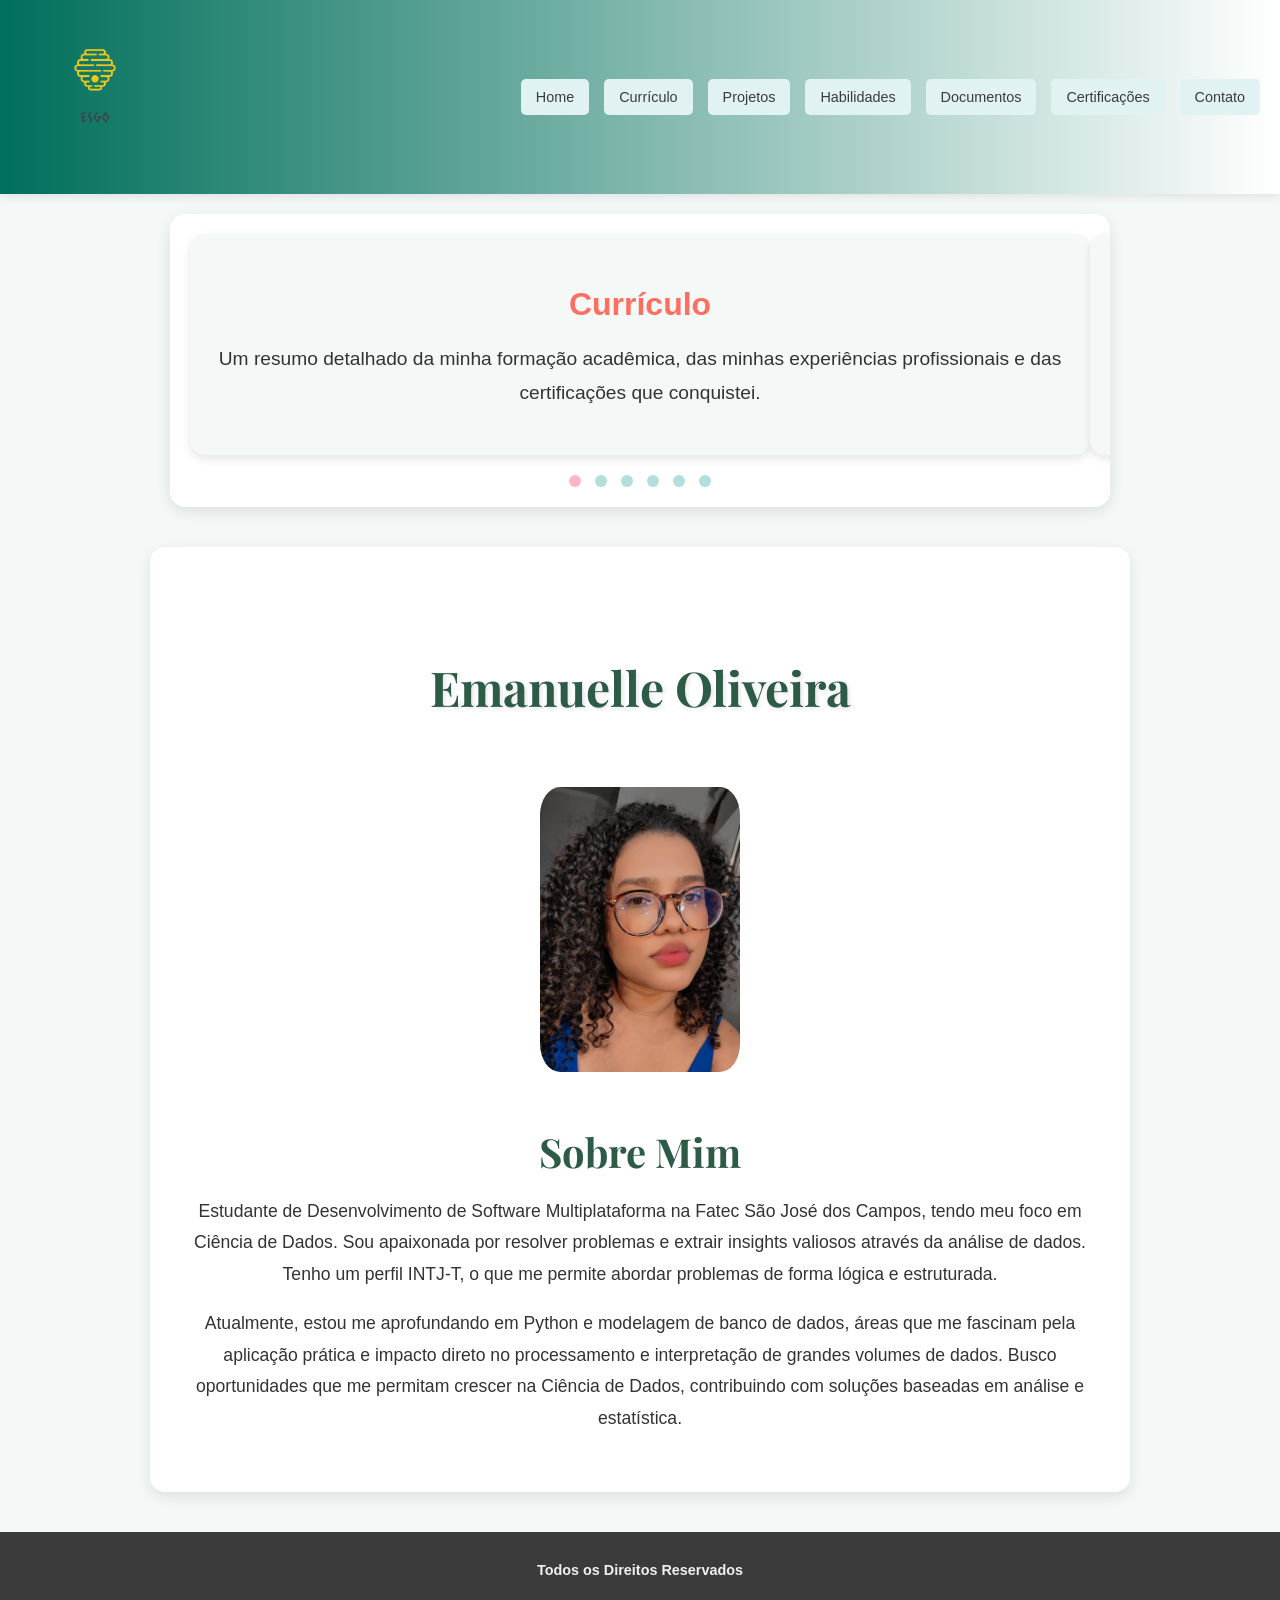
<file: docs/index.html>
<!DOCTYPE html>
<html lang="pt-BR">
<head>
    <meta charset="UTF-8">
    <meta name="viewport" content="width=device-width, initial-scale=1.0">
    <title>Portfólio ESGO</title>
    <link rel="stylesheet" href="index.css">
    <link href="https://fonts.googleapis.com/css2?family=Playfair+Display:wght@400;700&display=swap" rel="stylesheet">
</head>
<body>
    <header>
        <div class="logo-esgo">
            <a href="index.html">
                <img src="logo.png" alt="Logo do Portfólio" class="logo">
            </a>
        </div>
        <nav class="menu">
            <a href="index.html">Home</a>
            <a href="curriculo.html">Currículo</a>
            <a href="projetos.html">Projetos</a>
            <a href="habilidades.html">Habilidades</a>
            <a href="documentos.html">Documentos</a>
            <a href="certificações.html">Certificações</a>
            <a href="contato.html">Contato</a> 
        </nav>
    </header>

    

    <main>
        <!-- Carrossel -->
        <section class="carousel-container">
            <div class="carousel-content">
                <div class="carousel-item">
                    <h2>Currículo</h2>
                    <p>Um resumo detalhado da minha formação acadêmica, das minhas experiências profissionais e das certificações que conquistei.</p>
                </div>
                <div class="carousel-item">
                    <h2>Projetos</h2>
                    <p>Aqui, destaco os principais projetos que desenvolvi, explicando os desafios enfrentados e as soluções adotadas.</p>
                </div>
                <div class="carousel-item">
                    <h2>Habilidades</h2>
                    <p>Nesta seção, apresento minhas principais competências técnicas e interpessoais, adquiridas ao longo da minha carreira.</p>
                </div>
                <div class="carousel-item">
                    <h2>Documentos</h2>
                    <p>Uma área dedicada aos meus trabalhos acadêmicos, relatórios e artigos.</p>
                </div>
                <div class="carousel-item">
                    <h2>Certificações</h2>
                    <p>Aqui, você encontrará meus certificados em diversos cursos e treinamentos.</p>
                </div>
                <div class="carousel-item">
                    <h2>Contato</h2>
                    <p>Para qualquer consulta ou oportunidade de colaboração, esta página disponibiliza meus dados de contato.</p>
                </div>
            </div>

            <!-- Indicadores do carrossel -->
            <div class="carousel-indicators">
                <div class="indicator active" data-slide="0"></div>
                <div class="indicator" data-slide="1"></div>
                <div class="indicator" data-slide="2"></div>
                <div class="indicator" data-slide="3"></div>
                <div class="indicator" data-slide="4"></div>
                <div class="indicator" data-slide="5"></div>
            </div>
        </section>

        <!-- Seção Sobre Mim -->
       
        <section class="sobre-mim">
            <section class="nome">
                <h1>Emanuelle Oliveira</h1>
            </section>
            <img src="foto-me.jpeg" alt="Foto de Emanuelle Oliveira" class="foto-me">
            <div class="sobre-texto">
                <h2>Sobre Mim</h2>
                <p>
                    Estudante de Desenvolvimento de Software Multiplataforma na Fatec São José dos Campos, tendo meu foco em Ciência de Dados. 
                    Sou apaixonada por resolver problemas e extrair insights valiosos através da análise de dados. Tenho um perfil INTJ-T, 
                    o que me permite abordar problemas de forma lógica e estruturada.
                </p>
                <p>
                    Atualmente, estou me aprofundando em Python e modelagem de banco de dados, áreas que me fascinam pela aplicação prática e impacto 
                    direto no processamento e interpretação de grandes volumes de dados. Busco oportunidades que me permitam crescer na Ciência de Dados, 
                    contribuindo com soluções baseadas em análise e estatística.
                </p>
            </div>
        </section>
    </main>

    <footer>
        <p><strong>Todos os Direitos Reservados</strong></p>
    </footer>

    <script>
        let currentIndex = 0;
        const carouselContent = document.querySelector('.carousel-content');
        const items = document.querySelectorAll('.carousel-item');
        const indicators = document.querySelectorAll('.indicator');
        const totalItems = items.length;

        function showNextItem() {
            currentIndex++;
            if (currentIndex >= totalItems) {
                currentIndex = 0; // Volta ao início quando chega ao fim
            }
            updateCarousel();
        }

        function updateCarousel() {
            const translateX = -currentIndex * 100;
            carouselContent.style.transform = `translateX(${translateX}%)`;

            // Atualiza os indicadores
            indicators.forEach((indicator, index) => {
                indicator.classList.toggle('active', index === currentIndex);
            });
        }

        // Adiciona funcionalidade aos indicadores
        indicators.forEach((indicator, index) => {
            indicator.addEventListener('click', () => {
                currentIndex = index;
                updateCarousel();
            });
        });

        // Troca de item a cada 4 segundos
        setInterval(showNextItem, 4000);
    </script>
</body>
</html>
</file>
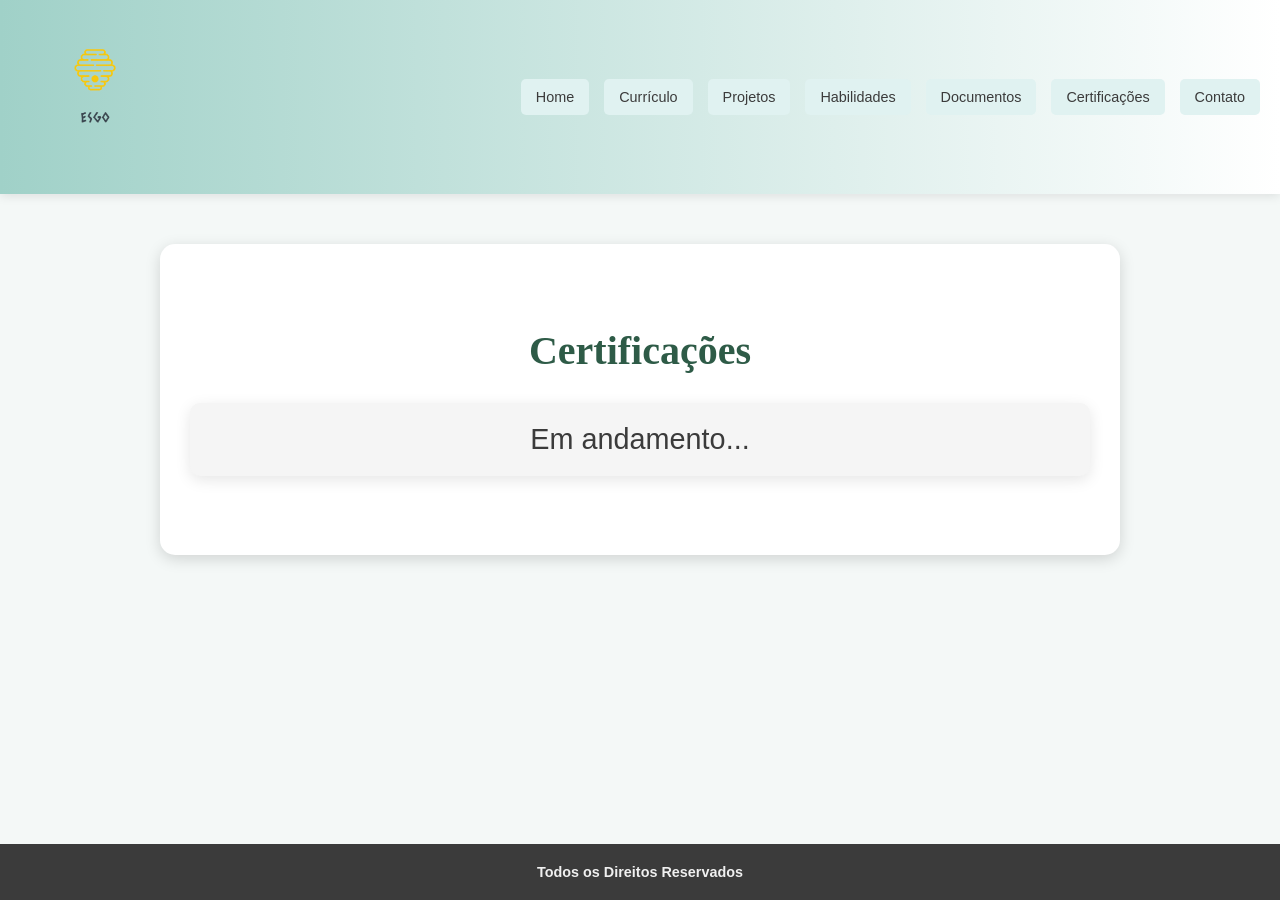
<file: docs/certificações.html>
<!DOCTYPE html>
<html lang="pt-BR">
<head>
    <meta charset="UTF-8">
    <meta name="viewport" content="width=device-width, initial-scale=1.0">
    <title>Certificações - Portfólio ESGO</title>
    <link rel="stylesheet" href="certificações.css">
</head>
<body>
    <header>
        <div class="logo-esgo">
            <a href="index.html">
                <img src="logo.png" alt="Logo do Portfólio" class="logo">
            </a>
        </div>
        <nav class="menu">
            <a href="index.html">Home</a>
            <a href="curriculo.html">Currículo</a>
            <a href="projetos.html">Projetos</a>
            <a href="habilidades.html">Habilidades</a>
            <a href="documentos.html">Documentos</a>
            <a href="certificações.html">Certificações</a>
            <a href="contato.html">Contato</a>
        </nav>
    </header>

    <main class="main-content">
        <section class="certificacoes-section">
            <h2>Certificações</h2>
            <p class="status">Em andamento...</p>
        </section>
    </main>

    <footer>
        <p><strong>Todos os Direitos Reservados</strong></p>
    </footer>
</body>
</html>
</file>
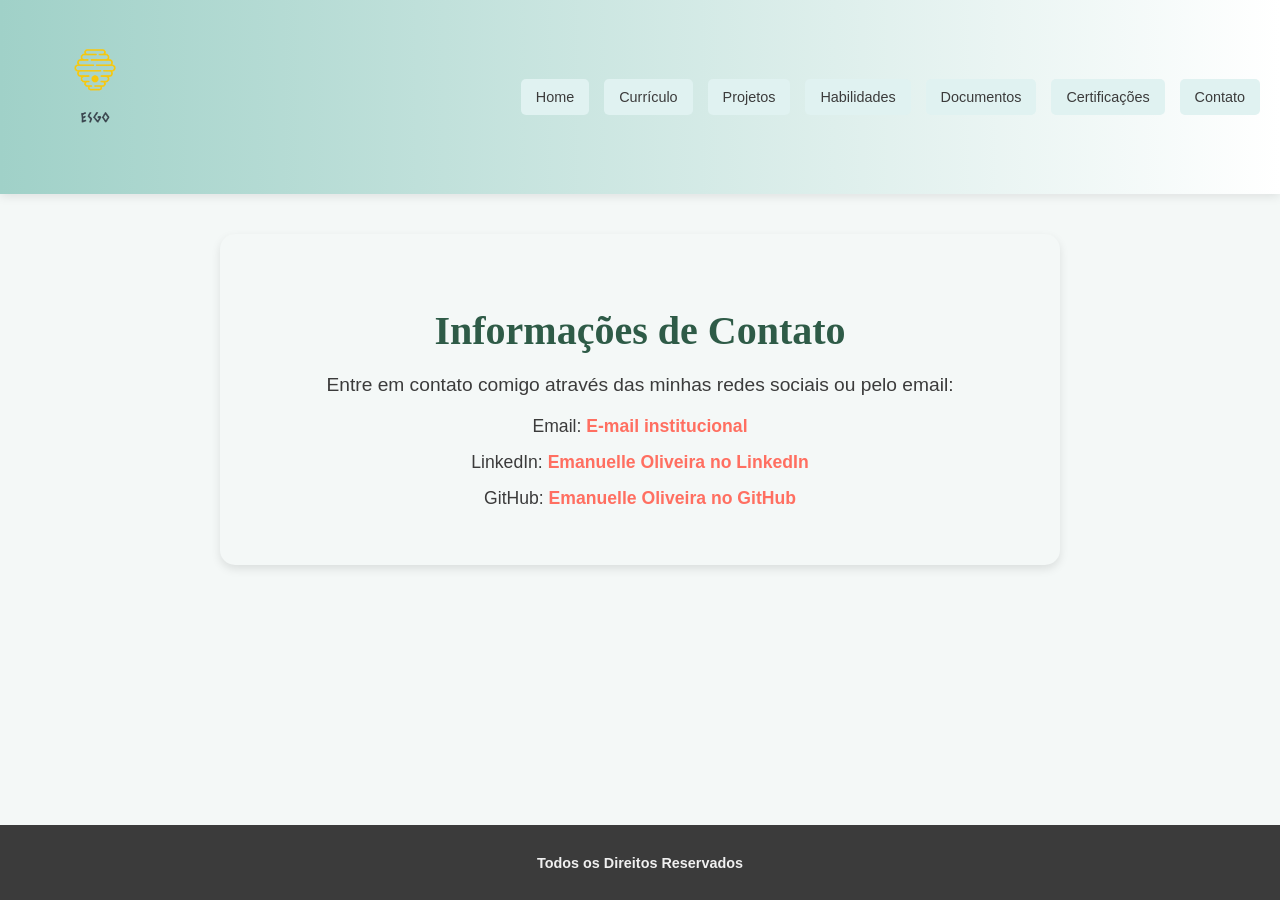
<file: docs/contato.html>
<!DOCTYPE html>
<html lang="pt-BR">
<head>
    <meta charset="UTF-8">
    <meta name="viewport" content="width=device-width, initial-scale=1.0">
    <title>Contato ESGO</title>
    <link rel="stylesheet" href="contato.css">
</head>
<body>
    <header>
        <div class="logo-esgo">
            <a href="index.html">
                <img src="logo.png" alt="Logo do Portfólio" class="logo">
            </a>
        </div>
        <nav class="menu">
            <a href="index.html">Home</a>
            <a href="curriculo.html">Currículo</a>
            <a href="projetos.html">Projetos</a>
            <a href="habilidades.html">Habilidades</a>
            <a href="documentos.html">Documentos</a>
            <a href="certificações.html">Certificações</a>
            <a href="contato.html">Contato</a> 
        </nav>
    </header>

    <main>
        <section id="contato" class="contato-section">
            <h2>Informações de Contato</h2>
            <p>Entre em contato comigo através das minhas redes sociais ou pelo email:</p>
            <ul>
                <li>Email: <a href="mailto:emanuelle.oliveira2@fatec.sp.gov.br">E-mail institucional</a></li>
                <li>LinkedIn: <a href="https://www.linkedin.com/in/emanuelle-oliveira-ab9716296/" target="_blank">Emanuelle Oliveira no LinkedIn</a></li>
                <li>GitHub: <a href="https://github.com/Emanuelle-olv" target="_blank">Emanuelle Oliveira no GitHub</a></li>
            </ul>
        </section>
    </main>

    <footer>
        <p><strong>Todos os Direitos Reservados</strong></p>
    </footer>
</body>
</html>
</file>
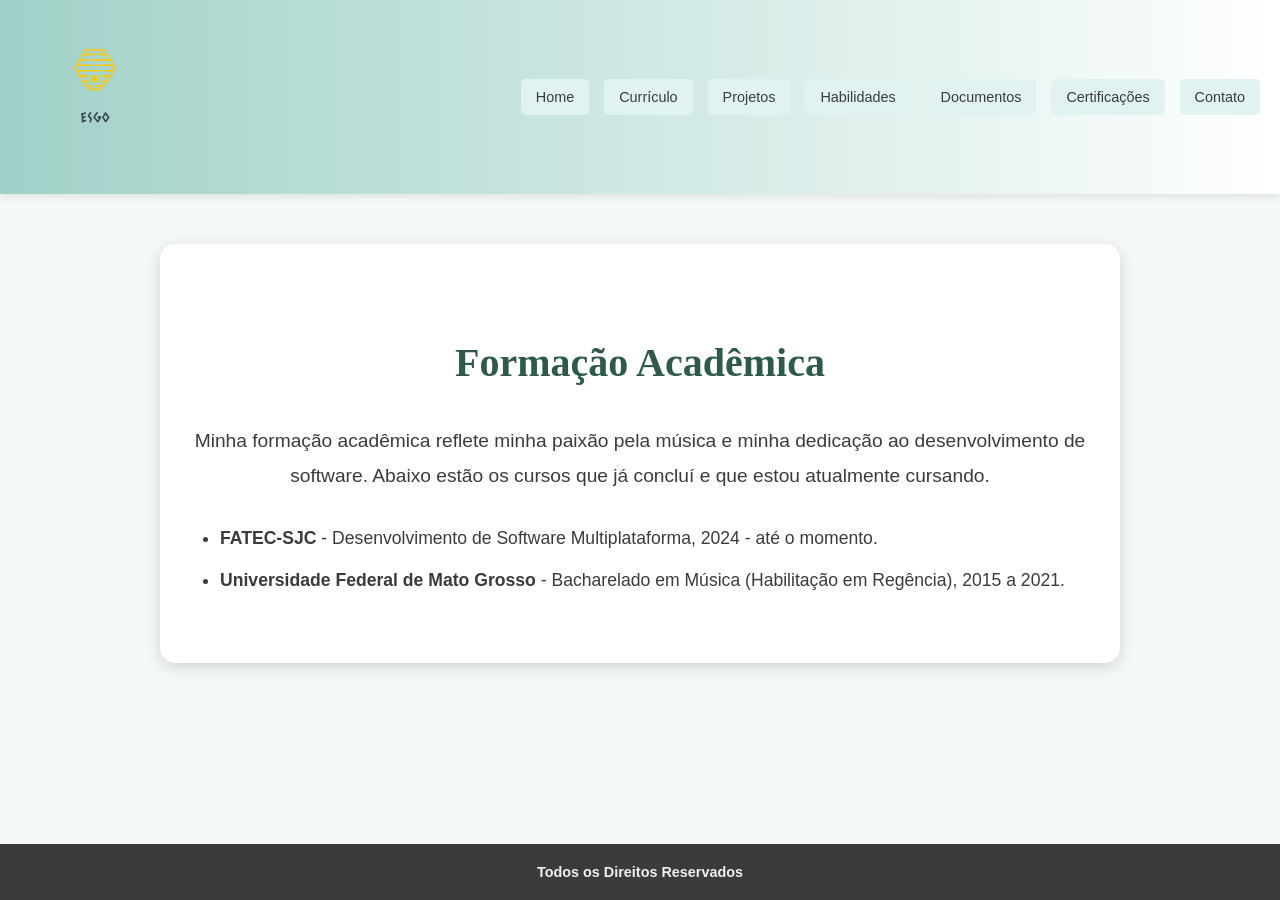
<file: docs/curriculo.html>
<!DOCTYPE html>
<html lang="pt-BR">
<head>
    <meta charset="UTF-8">
    <meta name="viewport" content="width=device-width, initial-scale=1.0">
    <title>Currículo ESGO</title>
    <link rel="stylesheet" href="curriculo.css">
</head>
<body>
    <header>
        <div class="logo-esgo">
            <a href="index.html">
                <img src="logo.png" alt="Logo do Portfólio" class="logo">
            </a>
        </div>
        <nav class="menu">
            <a href="index.html">Home</a>
            <a href="curriculo.html">Currículo</a>
            <a href="projetos.html">Projetos</a>
            <a href="habilidades.html">Habilidades</a>
            <a href="documentos.html">Documentos</a>
            <a href="certificações.html">Certificações</a>
            <a href="contato.html">Contato</a> 
        </nav>
    </header>

    <main>
        <section id="curriculo" class="curriculo-section">
            <h2>Formação Acadêmica</h2>
            <p>
                Minha formação acadêmica reflete minha paixão pela música e minha dedicação ao desenvolvimento de software. 
                Abaixo estão os cursos que já concluí e que estou atualmente cursando.
            </p>
            <ul>
                <li><strong>FATEC-SJC</strong> - Desenvolvimento de Software Multiplataforma, 2024 - até o momento.</li>
                <li><strong>Universidade Federal de Mato Grosso</strong> - Bacharelado em Música (Habilitação em Regência), 2015 a 2021.</li>
                </ul>
        </section>
    </main>

    <footer>
        <p><strong>Todos os Direitos Reservados</strong></p>
    </footer>
</body>
</html>
</file>
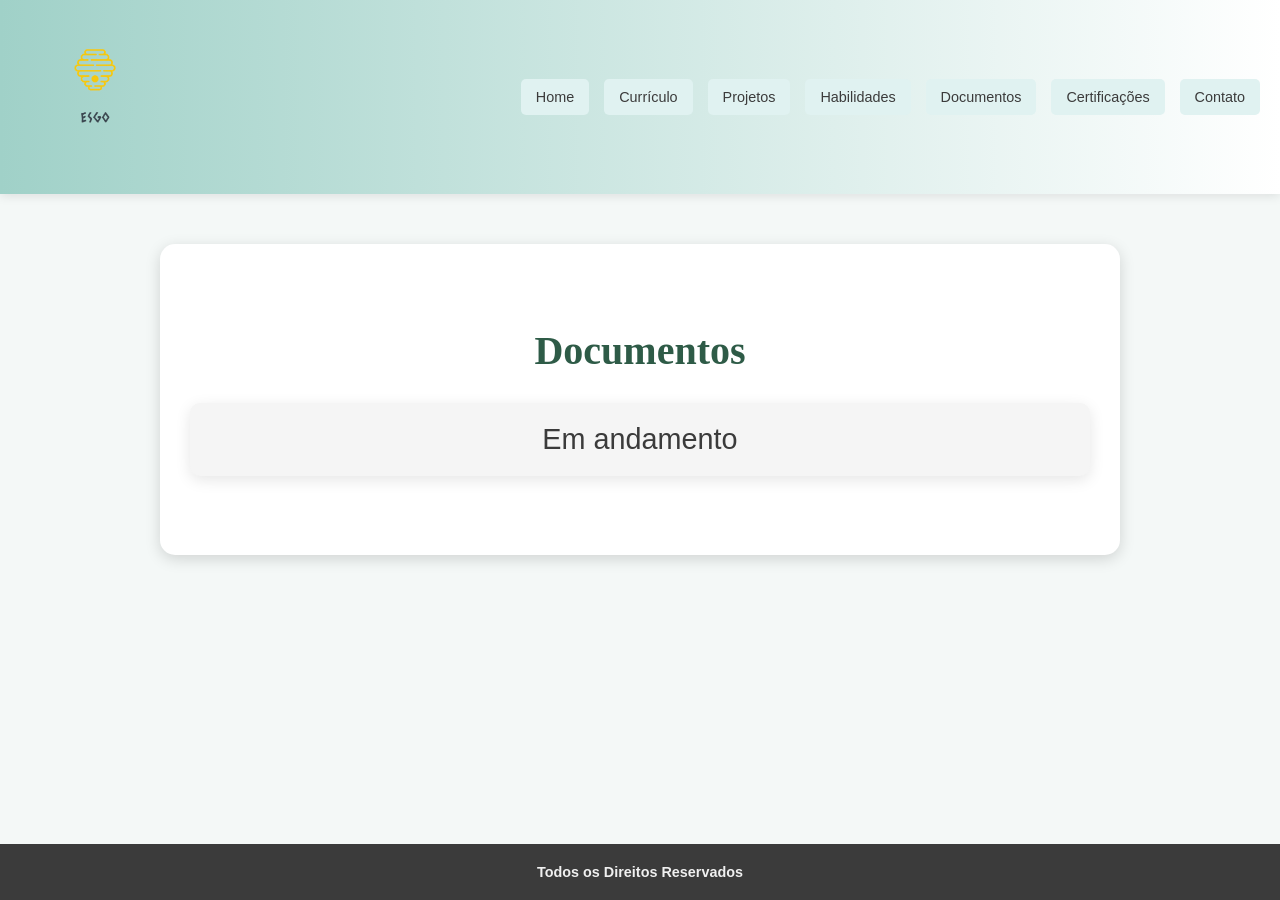
<file: docs/documentos.html>
<!DOCTYPE html>
<html lang="pt-BR">
<head>
    <meta charset="UTF-8">
    <meta name="viewport" content="width=device-width, initial-scale=1.0">
    <title>Documentos ESGO</title>
    <link rel="stylesheet" href="documentos.css">
</head>
<body>
    <header>
        <div class="logo-esgo">
            <a href="index.html">
                <img src="logo.png" alt="Logo do Portfólio" class="logo">
            </a>
        </div>
        <nav class="menu">
            <a href="index.html">Home</a>
            <a href="curriculo.html">Currículo</a>
            <a href="projetos.html">Projetos</a>
            <a href="habilidades.html">Habilidades</a>
            <a href="documentos.html">Documentos</a>
            <a href="certificações.html">Certificações</a>
            <a href="contato.html">Contato</a> 
        </nav>
    </header>

    <main>
        <section id="documentos" class="documentos-section">
            <h2>Documentos</h2>
            <p class="status">
                Em andamento</p>
        </section>
    </main>

    <footer>
        <p><strong>Todos os Direitos Reservados</strong></p>
    </footer>
</body>
</html>
</file>
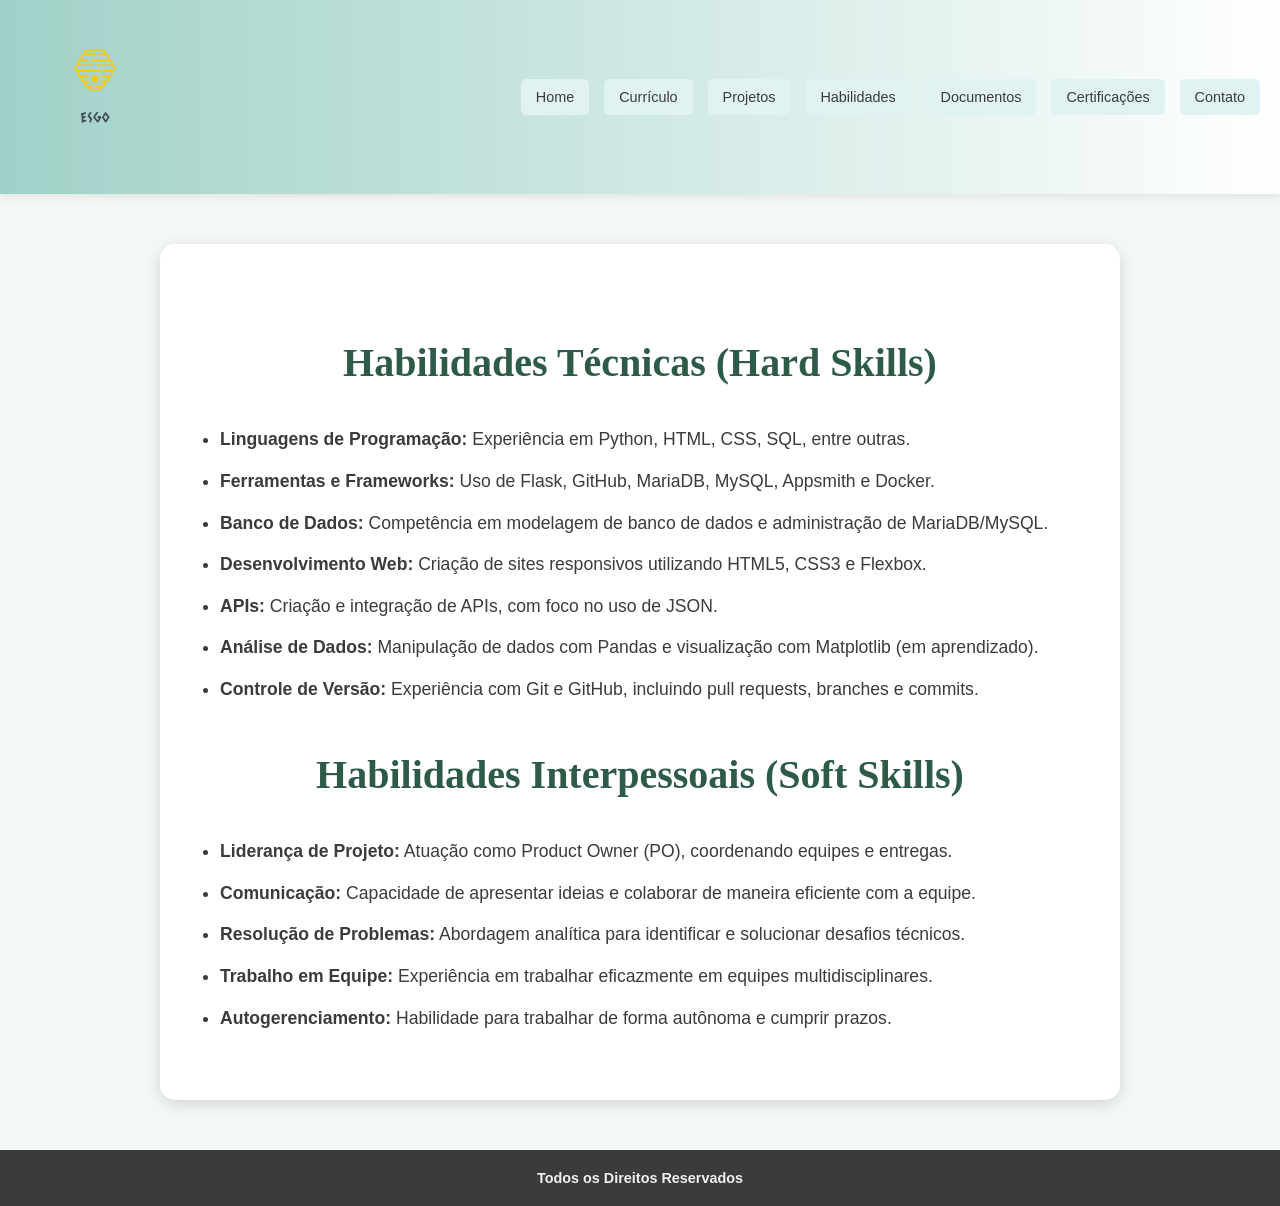
<file: docs/habilidades.html>
<!DOCTYPE html>
<html lang="pt-BR">
<head>
    <meta charset="UTF-8">
    <meta name="viewport" content="width=device-width, initial-scale=1.0">
    <title>Contato ESGO</title>
    <link rel="stylesheet" href="habilidades.css">
</head>
<body>
    <header>
        <div class="logo-esgo">
            <a href="index.html">
                <img src="logo.png" alt="Logo do Portfólio" class="logo">
            </a>
        </div>
        <nav class="menu">
            <a href="index.html">Home</a>
            <a href="curriculo.html">Currículo</a>
            <a href="projetos.html">Projetos</a>
            <a href="habilidades.html">Habilidades</a>
            <a href="documentos.html">Documentos</a>
            <a href="certificações.html">Certificações</a>
            <a href="contato.html">Contato</a> 
        </nav>
    </header>

    <main>
        <section id="habilidades" class="habilidades-section">
            <h2>Habilidades Técnicas (Hard Skills)</h2>
            <ul>
                <li><strong>Linguagens de Programação:</strong> Experiência em Python, HTML, CSS, SQL, entre outras.</li>
                <li><strong>Ferramentas e Frameworks:</strong> Uso de Flask, GitHub, MariaDB, MySQL, Appsmith e Docker.</li>
                <li><strong>Banco de Dados:</strong> Competência em modelagem de banco de dados e administração de MariaDB/MySQL.</li>
                <li><strong>Desenvolvimento Web:</strong> Criação de sites responsivos utilizando HTML5, CSS3 e Flexbox.</li>
                <li><strong>APIs:</strong> Criação e integração de APIs, com foco no uso de JSON.</li>
                <li><strong>Análise de Dados:</strong> Manipulação de dados com Pandas e visualização com Matplotlib (em aprendizado).</li>
                <li><strong>Controle de Versão:</strong> Experiência com Git e GitHub, incluindo pull requests, branches e commits.</li>
            </ul>
            
            <h2>Habilidades Interpessoais (Soft Skills)</h2>
            <ul>
                <li><strong>Liderança de Projeto:</strong> Atuação como Product Owner (PO), coordenando equipes e entregas.</li>
                <li><strong>Comunicação:</strong> Capacidade de apresentar ideias e colaborar de maneira eficiente com a equipe.</li>
                <li><strong>Resolução de Problemas:</strong> Abordagem analítica para identificar e solucionar desafios técnicos.</li>
                <li><strong>Trabalho em Equipe:</strong> Experiência em trabalhar eficazmente em equipes multidisciplinares.</li>
                <li><strong>Autogerenciamento:</strong> Habilidade para trabalhar de forma autônoma e cumprir prazos.</li>
            </ul>
        </section>
    </main>
   

    <footer>
        <p><strong>Todos os Direitos Reservados</strong></p>
    </footer>
</body>
</html>
</file>
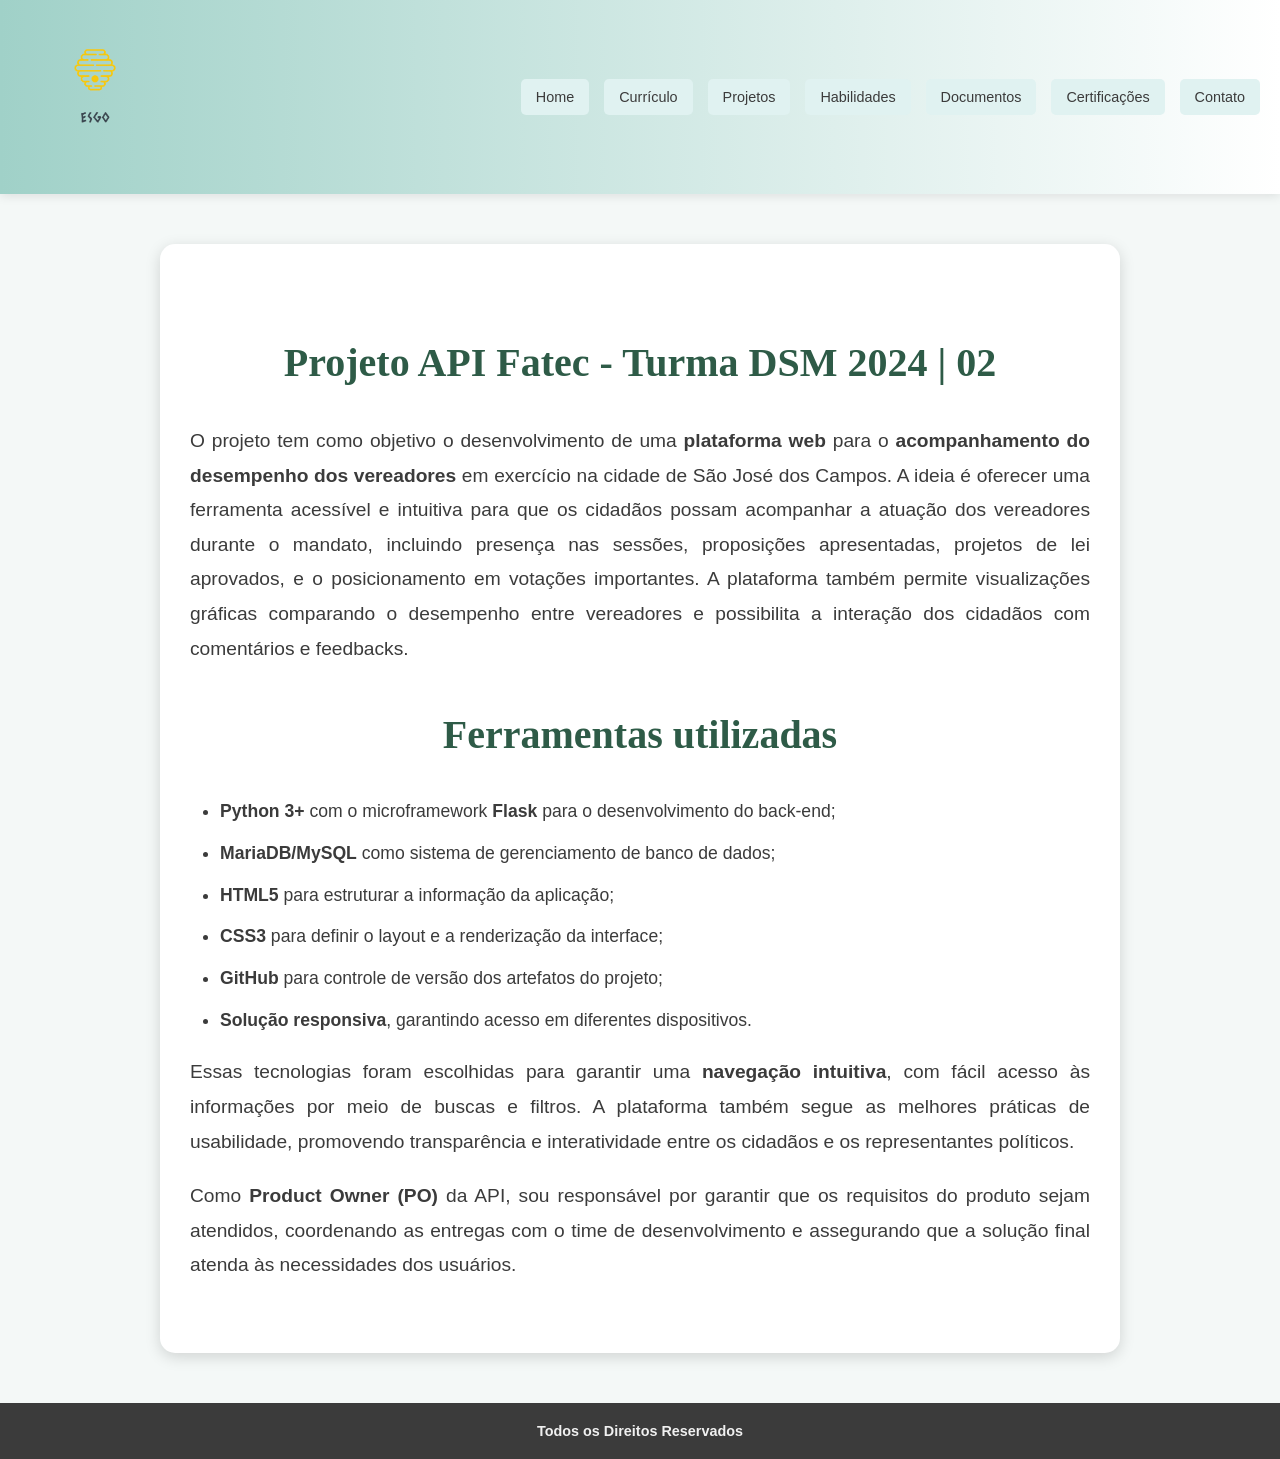
<file: docs/projetos.html>
<!DOCTYPE html>
<html lang="pt-BR">
<head>
    <meta charset="UTF-8">
    <meta name="viewport" content="width=device-width, initial-scale=1.0">
    <title>Projetos ESGO</title>
    <link rel="stylesheet" href="projetos.css">
</head>
<body>
    <header>
        <div class="logo-esgo">
            <a href="index.html">
                <img src="logo.png" alt="Logo do Portfólio" class="logo">
            </a>
        </div>
        <nav class="menu">
            <a href="index.html">Home</a>
            <a href="curriculo.html">Currículo</a>
            <a href="projetos.html">Projetos</a>
            <a href="habilidades.html">Habilidades</a>
            <a href="documentos.html">Documentos</a>
            <a href="certificações.html">Certificações</a>
            <a href="contato.html">Contato</a> 
        </nav>
    </header>

    <main>
        <section id="projetos" class="projetos-section">
            <h2>Projeto API Fatec - Turma DSM 2024 | 02</h2>
            <p>O projeto tem como objetivo o desenvolvimento de uma <strong>plataforma web</strong> para o <strong>acompanhamento do desempenho dos vereadores</strong> em exercício na cidade de São José dos Campos. A ideia é oferecer uma ferramenta acessível e intuitiva para que os cidadãos possam acompanhar a atuação dos vereadores durante o mandato, incluindo presença nas sessões, proposições apresentadas, projetos de lei aprovados, e o posicionamento em votações importantes. A plataforma também permite visualizações gráficas comparando o desempenho entre vereadores e possibilita a interação dos cidadãos com comentários e feedbacks.</p>
            
            <h2>Ferramentas utilizadas</h2>
            <ul>
                <li><strong>Python 3+</strong> com o microframework <strong>Flask</strong> para o desenvolvimento do back-end;</li>
                <li><strong>MariaDB/MySQL</strong> como sistema de gerenciamento de banco de dados;</li>
                <li><strong>HTML5</strong> para estruturar a informação da aplicação;</li>
                <li><strong>CSS3</strong> para definir o layout e a renderização da interface;</li>
                <li><strong>GitHub</strong> para controle de versão dos artefatos do projeto;</li>
                <li><strong>Solução responsiva</strong>, garantindo acesso em diferentes dispositivos.</li>
            </ul>
            
            <p>Essas tecnologias foram escolhidas para garantir uma <strong>navegação intuitiva</strong>, com fácil acesso às informações por meio de buscas e filtros. A plataforma também segue as melhores práticas de usabilidade, promovendo transparência e interatividade entre os cidadãos e os representantes políticos.</p>

            <p>Como <strong>Product Owner (PO)</strong> da API, sou responsável por garantir que os requisitos do produto sejam atendidos, coordenando as entregas com o time de desenvolvimento e assegurando que a solução final atenda às necessidades dos usuários.</p>
        </section>
    </main>

    <footer>
        <p><strong>Todos os Direitos Reservados</strong></p>
    </footer>
</body>
</html>
</file>
<file: docs/index.css>
/* Estilizando o corpo do documento */
body {
    font-family: 'Arial', sans-serif; /* Define a fonte padrão */
    background-color: #f4f8f7; /* Fundo branco com leve toque de verde */
    margin: 0;
    padding: 0;
    color: #3b3b3b; /* Cor padrão do texto */
    display: flex;
    flex-direction: column;
    min-height: 100vh; /* Garante que o body cubra toda a altura da viewport */
}

/* Estilização do cabeçalho e navegação */
header {
    background: linear-gradient(90deg, #006f5b, #ffffff); /* Degradê de verde suave para branco */
    padding: 20px;
    color: #3b3b3b; /* Cor padrão do texto no cabeçalho */
    display: flex;
    align-items: center; /* Alinha os itens centralizados verticalmente */
    box-shadow: 0 2px 10px rgba(3, 3, 3, 0.1); /* Adiciona uma sombra suave ao cabeçalho */
}

.logo-esgo {
    display: flex;
    align-items: center; /* Alinha o logo centralizado verticalmente */
}

.logo {
    max-width: 150px; /* Define o tamanho máximo da logo */
    height: auto; /* Mantém a proporção da logo */
}

.menu {
    margin-left: auto; /* Empurra o menu para o lado direito */
    display: flex;
    gap: 15px; /* Espaçamento entre os links do menu */
}

.menu a {
    color: #3b3b3b; /* Cor dos links do menu */
    text-decoration: none; /* Remove o sublinhado dos links */
    padding: 10px 15px; /* Espaçamento interno dos links */
    background-color: #e0f2f1; /* Fundo verde claro dos links */
    border-radius: 5px; /* Bordas arredondadas dos links */
    font-size: 0.9rem; /* Tamanho da fonte dos links */
    transition: background-color 0.2s ease, color 0.2s ease; /* Transição suave na cor de fundo e texto ao passar o mouse */
}

.menu a:hover {
    background-color: #b2dfdb; /* Cor de fundo ao passar o mouse (hover) */
    color: #ffb6c1; /* Cor do texto ao passar o mouse (hover) */
}

/* Estilização da seção nome */
.nome {
    text-align: center; /* Centraliza o texto */
    margin: 20px 0; /* Espaçamento superior e inferior */
}

.nome h1 {
    font-family: 'Playfair Display', serif; /* Define a fonte elegante para o nome */
    font-size: 3em; /* Define o tamanho da fonte do nome */
    color: #2e5b47; /* Define a cor verde mais escura */
    text-shadow: 2px 2px 4px rgba(0, 0, 0, 0.1); /* Adiciona sombra sutil ao nome */
    transition: color 0.3s ease; /* Transição suave da cor ao passar o mouse */
}

.nome h1:hover {
    color: #ffb6c1; /* Cor rosa claro ao passar o mouse */
}

/* Estilo do carrossel */
.carousel-container {
    position: relative; /* Define posição relativa para os itens */
    max-width: 900px; /* Define a largura do carrossel */
    margin: 20px auto; /* Centraliza o carrossel horizontalmente */
    overflow: hidden; /* Esconde o conteúdo que ultrapassar a área visível */
    padding: 20px;
    border-radius: 15px; /* Bordas arredondadas do carrossel */
    background-color: #ffffff; /* Fundo branco */
    box-shadow: 0 5px 15px rgba(0, 0, 0, 0.1); /* Sombra ao redor do carrossel */
}

.carousel-content {
    display: flex; /* Alinha os itens do carrossel em uma linha */
    transition: transform 0.5s ease-in-out; /* Transição suave ao mudar de slide */
}

.carousel-item {
    min-width: 100%; /* Cada item ocupa 100% da largura do carrossel */
    box-sizing: border-box;
    padding: 25px;
    text-align: center; /* Centraliza o conteúdo do item */
    background-color: #f4f8f7; /* Fundo verde claríssimo */
    border-radius: 15px; /* Bordas arredondadas dos itens */
    box-shadow: 0 4px 10px rgba(0, 0, 0, 0.1); /* Sombra ao redor de cada item */
}

.carousel-item h2 {
    margin-bottom: 15px; /* Espaçamento inferior do título */
    color: #ff6f61; /* Cor vermelha suave do título */
    font-size: 2rem; /* Tamanho da fonte do título */
}

.carousel-item p {
    font-size: 1.2rem; /* Tamanho da fonte do parágrafo */
    line-height: 1.8; /* Espaçamento entre linhas */
    color: #333; /* Cor neutra para o texto */
}

/* Indicadores de navegação do carrossel */
.carousel-indicators {
    display: flex; /* Alinha os indicadores em uma linha */
    justify-content: center; /* Centraliza os indicadores */
    margin-top: 20px; /* Espaçamento superior dos indicadores */
}

.indicator {
    width: 12px;
    height: 12px;
    background-color: #b2dfdb; /* Fundo verde claro dos indicadores */
    border-radius: 50%; /* Deixa os indicadores circulares */
    margin: 0 7px; /* Espaçamento horizontal entre os indicadores */
    cursor: pointer; /* Muda o cursor ao passar o mouse */
}

.active {
    background-color: #ffb6c1; /* Cor rosa claro para o indicador ativo */
}

/* Seção Sobre Mim */
.sobre-mim {
    display: flex;
    flex-direction: column; /* Coloca o conteúdo em coluna */
    align-items: center; /* Centraliza o conteúdo horizontalmente */
    background-color: #ffffff; /* Fundo branco do card */
    padding: 40px; /* Espaçamento interno do card */
    margin: 40px auto; /* Centraliza o card e define espaçamento externo */
    border-radius: 15px; /* Bordas arredondadas */
    max-width: 900px; /* Define a largura máxima do card */
    box-shadow: 0 5px 15px rgba(0, 0, 0, 0.1); /* Adiciona sombra suave ao redor */
}

.foto-me {
    max-width: 200px; /* Define o tamanho máximo da foto */
    border-radius: 10%; /* Deixa a imagem redonda */
    margin-bottom: 20px; /* Espaçamento inferior da foto */
}

.sobre-texto {
    text-align: center; /* Centraliza o texto */
}

.sobre-texto h2 {
    font-family: 'Playfair Display', serif; /* Fonte elegante */
    color: #2e5b47; /* Verde escuro */
    font-size: 2.5rem; /* Tamanho grande do título */
    margin-bottom: 15px; /* Espaçamento inferior do título */
}

.sobre-texto p {
    font-size: 1.1rem; /* Tamanho da fonte dos parágrafos */
    color: #333; /* Cor neutra do texto */
    line-height: 1.8; /* Espaçamento entre linhas */
}

/* Responsividade para telas menores */
@media (max-width: 768px) {
    .logo {
        max-width: 120px; /* Reduz o tamanho da logo em telas menores */
    }

    .menu {
        flex-wrap: wrap; /* Organiza o menu em múltiplas linhas, se necessário */
    }

    .sobre-mim {
        padding: 20px; /* Reduz o espaçamento em telas menores */
    }

    .sobre-texto h2 {
        font-size: 2rem; /* Reduz o tamanho do título em telas menores */
    }
}

/* Rodapé */
footer {
    background-color: #3b3b3b; /* Fundo escuro do rodapé */
    color: #f0f0f0; /* Cor clara do texto no rodapé */
    text-align: center; /* Centraliza o texto no rodapé */
    padding: 15px 0; /* Espaçamento vertical do rodapé */
    font-size: 0.9rem; /* Tamanho da fonte no rodapé */
    margin-top: auto; /* Garante que o rodapé fique sempre no final da página */
    width: 100%;
}
</file>
<file: docs/certificações.css>
/* Estilizando o corpo do documento */
body {
    font-family: 'Arial', sans-serif;
    background-color: #f4f8f7; /* Fundo branco com leve toque de verde */
    margin: 0;
    padding: 0;
    color: #3b3b3b;
    display: flex;
    flex-direction: column;
    min-height: 100vh;
}

/* Estilização do cabeçalho e navegação */
header {
    background: linear-gradient(90deg, #a0d1c8, #ffffff); /* Degradê de verde suave para branco */
    padding: 20px;
    color: #3b3b3b;
    display: flex;
    align-items: center;
    box-shadow: 0 2px 10px rgba(3, 3, 3, 0.1); /* Sombra suave */
}

.logo-esgo {
    display: flex;
    align-items: center;
}

.logo {
    max-width: 150px;
    height: auto;
}

.menu {
    margin-left: auto;
    display: flex;
    gap: 15px;
}

.menu a {
    color: #3b3b3b;
    text-decoration: none;
    padding: 10px 15px;
    background-color: #e0f2f1; /* Fundo verde claro */
    border-radius: 5px;
    font-size: 0.9rem;
    transition: background-color 0.2s ease, color 0.2s ease;
}

.menu a:hover {
    background-color: #b2dfdb; /* Tom mais claro de verde ao passar o mouse */
    color: #ffb6c1; /* Rosa claro no hover */
}

/* Estilização da seção de certificações */
.certificacoes-section {
    background-color: #ffffff; /* Cor de fundo */
    padding: 50px 30px;
    border-radius: 15px;
    box-shadow: 0 4px 15px rgba(0, 0, 0, 0.15);
    max-width: 900px;
    margin: 50px auto;
    text-align: center;
}

.certificacoes-section h2 {
    font-family: 'Playfair Display', serif;
    font-size: 2.5em;
    color: #2e5b47; /* Verde escuro */
    margin-bottom: 25px;
}

.certificacoes-section p.status {
    font-size: 1.8rem;
    color: #3b3b3b;
    background-color: #f5f5f5; /* Fundo suave */
    padding: 20px;
    border-radius: 10px;
    box-shadow: 0 4px 15px rgba(0, 0, 0, 0.1); /* Sombra suave */
}

/* Responsividade para telas menores */
@media (max-width: 768px) {
    .certificacoes-section {
        padding: 20px;
    }

    .certificacoes-section h2 {
        font-size: 2em;
    }

    .logo {
        max-width: 120px;
    }

    .menu {
        flex-wrap: wrap;
    }
}

/* Rodapé */
footer {
    background-color: #3b3b3b;
    color: #f0f0f0;
    text-align: center;
    padding: 20px 0;
    font-size: 0.9rem;
    margin-top: auto;
    width: 100%;
}

footer p {
    margin: 0;
}
</file>
<file: docs/contato.css>
/* Estilizando o corpo do documento */
body {
    font-family: 'Arial', sans-serif;
    background-color: #f4f8f7; /* Fundo branco com leve toque de verde */
    margin: 0;
    padding: 0;
    color: #3b3b3b;
    display: flex;
    flex-direction: column;
    min-height: 100vh;
}

/* Estilização do cabeçalho e navegação */
header {
    background: linear-gradient(90deg, #a0d1c8, #ffffff); /* Degradê de verde suave para branco */
    padding: 20px;
    color: #3b3b3b;
    display: flex;
    align-items: center;
    box-shadow: 0 2px 10px rgba(3, 3, 3, 0.1); /* Sombra suave */
}

.logo-esgo {
    display: flex;
    align-items: center;
}

.logo {
    max-width: 150px;
    height: auto;
}

.menu {
    margin-left: auto;
    display: flex;
    gap: 15px;
}

.menu a {
    color: #3b3b3b;
    text-decoration: none;
    padding: 10px 15px;
    background-color: #e0f2f1; /* Fundo verde claro */
    border-radius: 5px;
    font-size: 0.9rem;
    transition: background-color 0.2s ease, color 0.2s ease;
}

.menu a:hover {
    background-color: #b2dfdb; /* Tom mais claro de verde ao passar o mouse */
    color: #ffb6c1; /* Rosa claro no hover */
}

/* Estilização da seção nome */
.nome {
    text-align: center;
    margin: 20px 0; /* Espaçamento menor */
}

.nome h1 {
    font-family: 'Playfair Display', serif;
    font-size: 2em; /* Tamanho menor */
    color: #2e5b47; /* Verde mais escuro */
    text-shadow: 2px 2px 4px rgba(0, 0, 0, 0.1);
    transition: color 0.3s ease;
}

.nome h1:hover {
    color: #ffb6c1; /* Rosa claro no hover */
}

/* Estilo da seção de contato */
.contato-section {
    background-color: #f4f8f7; /* Fundo verde claríssimo */
    padding: 40px 20px; /* Espaçamento interno */
    border-radius: 15px; /* Bordas arredondadas */
    box-shadow: 0 4px 10px rgba(0, 0, 0, 0.1); /* Sombra suave */
    max-width: 800px; /* Largura máxima */
    margin: 40px auto; /* Centraliza a seção na página */
    text-align: center;
}

/* Título da seção */
.contato-section h2 {
    font-family: 'Playfair Display', serif; /* Fonte elegante */
    font-size: 2.5em;
    color: #2e5b47; /* Verde mais escuro */
    margin-bottom: 20px;
}

/* Parágrafo de introdução */
.contato-section p {
    font-size: 1.2rem;
    color: #3b3b3b; /* Cinza escuro */
    margin-bottom: 20px;
}

/* Estilo da lista de contato */
.contato-section ul {
    list-style: none; /* Remove os marcadores da lista */
    padding: 0;
}

.contato-section ul li {
    margin-bottom: 15px; /* Espaçamento entre os itens */
    font-size: 1.1rem;
    color: #3b3b3b;
}

.contato-section ul li a {
    color: #ff6f61; /* Vermelho suave para os links */
    text-decoration: none;
    font-weight: bold;
    transition: color 0.3s ease;
}

.contato-section ul li a:hover {
    color: #ffb6c1; /* Rosa claro ao passar o mouse */
}

/* Responsividade para telas menores */
@media (max-width: 768px) {
    .contato-section {
        padding: 20px;
    }

    .contato-section h2 {
        font-size: 2em;
    }

    .contato-section p,
    .contato-section ul li {
        font-size: 1rem;
    }

    .logo {
        max-width: 120px;
    }

    .menu {
        flex-wrap: wrap;
    }
}

/* Rodapé */
footer {
    background-color: #3b3b3b;
    color: #f0f0f0;
    text-align: center;
    padding: 15px 0;
    font-size: 0.9rem;
    margin-top: auto;/* Garante que o rodapé fique sempre na parte inferior da tela */
    width: 100%;
}
</file>
<file: docs/curriculo.css>
/* Estilizando o corpo do documento */
body {
    font-family: 'Arial', sans-serif;
    background-color: #f4f8f7; /* Fundo branco com leve toque de verde */
    margin: 0;
    padding: 0;
    color: #3b3b3b;
    display: flex;
    flex-direction: column;
    min-height: 100vh;
}

/* Estilização do cabeçalho e navegação */
header {
    background: linear-gradient(90deg, #a0d1c8, #ffffff); /* Degradê de verde suave para branco */
    padding: 20px;
    color: #3b3b3b;
    display: flex;
    align-items: center;
    box-shadow: 0 2px 10px rgba(3, 3, 3, 0.1); /* Sombra suave */
}

.logo-esgo {
    display: flex;
    align-items: center;
}

.logo {
    max-width: 150px;
    height: auto;
}

.menu {
    margin-left: auto;
    display: flex;
    gap: 15px;
}

.menu a {
    color: #3b3b3b;
    text-decoration: none;
    padding: 10px 15px;
    background-color: #e0f2f1; /* Fundo verde claro */
    border-radius: 5px;
    font-size: 0.9rem;
    transition: background-color 0.2s ease, color 0.2s ease;
}

.menu a:hover {
    background-color: #b2dfdb; /* Tom mais claro de verde ao passar o mouse */
    color: #ffb6c1; /* Rosa claro no hover */
}

/* Estilização da seção de currículo */
.curriculo-section {
    background-color: #ffffff;
    padding: 50px 30px;
    border-radius: 15px;
    box-shadow: 0 4px 15px rgba(0, 0, 0, 0.15);
    max-width: 900px;
    margin: 50px auto;
    text-align: left;
    line-height: 1.8; /* Melhor espaçamento entre linhas */
}

.curriculo-section h2 {
    font-family: 'Playfair Display', serif;
    font-size: 2.5em;
    color: #2e5b47; /* Verde mais escuro */
    margin-bottom: 25px;
    text-align: center;
}

.curriculo-section ul {
    list-style-type: disc;
    padding-left: 30px;
    margin-top: 20px;
    color: #2e5b47; /* Verde escuro nas listas */
}

.curriculo-section ul li {
    font-size: 1.1rem;
    margin-bottom: 10px;
    color: #3b3b3b;
}

.curriculo-section p {
    font-size: 1.2rem;
    color: #3b3b3b;
    margin-bottom: 30px;
    text-align: center;
}

/* Responsividade para telas menores */
@media (max-width: 768px) {
    .curriculo-section {
        padding: 20px;
    }

    .curriculo-section h2 {
        font-size: 2em;
    }

    .curriculo-section ul li {
        font-size: 1rem;
    }

    .logo {
        max-width: 120px;
    }

    .menu {
        flex-wrap: wrap;
    }
}

/* Rodapé */
footer {
    background-color: #3b3b3b;
    color: #f0f0f0;
    text-align: center;
    padding: 20px 0;
    font-size: 0.9rem;
    margin-top: auto;
    width: 100%;
}

footer p {
    margin: 0;
}
</file>
<file: docs/documentos.css>
/* Estilizando o corpo do documento */
body {
    font-family: 'Arial', sans-serif;
    background-color: #f4f8f7; /* Fundo branco com leve toque de verde */
    margin: 0;
    padding: 0;
    color: #3b3b3b;
    display: flex;
    flex-direction: column;
    min-height: 100vh;
}

/* Estilização do cabeçalho e navegação */
header {
    background: linear-gradient(90deg, #a0d1c8, #ffffff); /* Degradê de verde suave para branco */
    padding: 20px;
    color: #3b3b3b;
    display: flex;
    align-items: center;
    box-shadow: 0 2px 10px rgba(3, 3, 3, 0.1); /* Sombra suave */
}

.logo-esgo {
    display: flex;
    align-items: center;
}

.logo {
    max-width: 150px;
    height: auto;
}

.menu {
    margin-left: auto;
    display: flex;
    gap: 15px;
}

.menu a {
    color: #3b3b3b;
    text-decoration: none;
    padding: 10px 15px;
    background-color: #e0f2f1; /* Fundo verde claro */
    border-radius: 5px;
    font-size: 0.9rem;
    transition: background-color 0.2s ease, color 0.2s ease;
}

.menu a:hover {
    background-color: #b2dfdb; /* Tom mais claro de verde ao passar o mouse */
    color: #ffb6c1; /* Rosa claro no hover */
}

/* Estilização da seção de documentos */
.documentos-section {
    background-color: #ffffff; /* Cor de fundo */
    padding: 50px 30px;
    border-radius: 15px;
    box-shadow: 0 4px 15px rgba(0, 0, 0, 0.15);
    max-width: 900px;
    margin: 50px auto;
    text-align: center;
}

.documentos-section h2 {
    font-family: 'Playfair Display', serif;
    font-size: 2.5em;
    color: #2e5b47; /* Verde escuro */
    margin-bottom: 25px;
}

.documentos-section p.status {
    font-size: 1.8rem;
    color: #3b3b3b;
    background-color: #f5f5f5; /* Fundo suave */
    padding: 20px;
    border-radius: 10px;
    box-shadow: 0 4px 15px rgba(0, 0, 0, 0.1); /* Sombra suave */
}

/* Responsividade para telas menores */
@media (max-width: 768px) {
    .documentos-section {
        padding: 20px;
    }

    .documentos-section h2 {
        font-size: 2em;
    }

    .logo {
        max-width: 120px;
    }

    .menu {
        flex-wrap: wrap;
    }
}

/* Rodapé */
footer {
    background-color: #3b3b3b;
    color: #f0f0f0;
    text-align: center;
    padding: 20px 0;
    font-size: 0.9rem;
    margin-top: auto;
    width: 100%;
}

footer p {
    margin: 0;
}
</file>
<file: docs/habilidades.css>
/* Estilizando o corpo do documento */
body {
    font-family: 'Arial', sans-serif;
    background-color: #f4f8f7; /* Fundo branco com leve toque de verde */
    margin: 0;
    padding: 0;
    color: #3b3b3b;
    display: flex;
    flex-direction: column;
    min-height: 100vh;
}

/* Estilização do cabeçalho e navegação */
header {
    background: linear-gradient(90deg, #a0d1c8, #ffffff); /* Degradê de verde suave para branco */
    padding: 20px;
    color: #3b3b3b;
    display: flex;
    align-items: center;
    box-shadow: 0 2px 10px rgba(3, 3, 3, 0.1); /* Sombra suave */
}

.logo-esgo {
    display: flex;
    align-items: center;
}

.logo {
    max-width: 150px;
    height: auto;
}

.menu {
    margin-left: auto;
    display: flex;
    gap: 15px;
}

.menu a {
    color: #3b3b3b;
    text-decoration: none;
    padding: 10px 15px;
    background-color: #e0f2f1; /* Fundo verde claro */
    border-radius: 5px;
    font-size: 0.9rem;
    transition: background-color 0.2s ease, color 0.2s ease;
}

.menu a:hover {
    background-color: #b2dfdb; /* Tom mais claro de verde ao passar o mouse */
    color: #ffb6c1; /* Rosa claro no hover */
}

/* Estilização da seção de habilidades */
.habilidades-section {
    background-color: #ffffff;
    padding: 50px 30px; /* Espaçamento maior para mais equilíbrio */
    border-radius: 15px;
    box-shadow: 0 4px 15px rgba(0, 0, 0, 0.15); /* Sombra mais definida */
    max-width: 900px;
    margin: 50px auto; /* Espaçamento maior na seção */
    text-align: left;
    line-height: 1.8; /* Maior espaçamento entre linhas para melhor legibilidade */
}

.habilidades-section h2 {
    font-family: 'Playfair Display', serif;
    font-size: 2.5em;
    color: #2e5b47; /* Verde mais escuro */
    margin-bottom: 25px;
    text-align: center; /* Centraliza o título */
}

.habilidades-section ul {
    list-style-type: disc;
    padding-left: 30px;
    margin-top: 20px;
    color: #2e5b47; /* Verde escuro nas listas */
}

.habilidades-section ul li {
    font-size: 1.1rem;
    margin-bottom: 10px;
    color: #3b3b3b;
}

/* Responsividade para telas menores */
@media (max-width: 768px) {
    .habilidades-section {
        padding: 20px;
    }

    .habilidades-section h2 {
        font-size: 2em;
    }

    .habilidades-section ul li {
        font-size: 1rem;
    }

    .logo {
        max-width: 120px;
    }

    .menu {
        flex-wrap: wrap;
    }
}

/* Rodapé */
footer {
    background-color: #3b3b3b;
    color: #f0f0f0;
    text-align: center;
    padding: 20px 0;
    font-size: 0.9rem;
    margin-top: auto; /* Garante que o rodapé fique sempre na parte inferior da tela */
    width: 100%;
}

footer p {
    margin: 0;
}
</file>
<file: docs/projetos.css>
/* Estilizando o corpo do documento */
body {
    font-family: 'Arial', sans-serif;
    background-color: #f4f8f7; /* Fundo branco com leve toque de verde */
    margin: 0;
    padding: 0;
    color: #3b3b3b;
    display: flex;
    flex-direction: column;
    min-height: 100vh;
}

/* Estilização do cabeçalho e navegação */
header {
    background: linear-gradient(90deg, #a0d1c8, #ffffff); /* Degradê de verde suave para branco */
    padding: 20px;
    color: #3b3b3b;
    display: flex;
    align-items: center;
    box-shadow: 0 2px 10px rgba(3, 3, 3, 0.1); /* Sombra suave */
}

.logo-esgo {
    display: flex;
    align-items: center;
}

.logo {
    max-width: 150px;
    height: auto;
}

.menu {
    margin-left: auto;
    display: flex;
    gap: 15px;
}

.menu a {
    color: #3b3b3b;
    text-decoration: none;
    padding: 10px 15px;
    background-color: #e0f2f1; /* Fundo verde claro */
    border-radius: 5px;
    font-size: 0.9rem;
    transition: background-color 0.2s ease, color 0.2s ease;
}

.menu a:hover {
    background-color: #b2dfdb; /* Tom mais claro de verde ao passar o mouse */
    color: #ffb6c1; /* Rosa claro no hover */
}

/* Estilização da seção de projetos */
.projetos-section {
    background-color: #ffffff;
    padding: 50px 30px; /* Espaçamento maior para mais equilíbrio */
    border-radius: 15px;
    box-shadow: 0 4px 15px rgba(0, 0, 0, 0.15); /* Sombra mais definida */
    max-width: 900px;
    margin: 50px auto; /* Espaçamento maior na seção */
    text-align: left;
    line-height: 1.8; /* Maior espaçamento entre linhas para melhor legibilidade */
}

.projetos-section h2 {
    font-family: 'Playfair Display', serif;
    font-size: 2.5em;
    color: #2e5b47; /* Verde mais escuro */
    margin-bottom: 25px;
    text-align: center; /* Centraliza o título */
}

.projetos-section p {
    font-size: 1.2rem;
    color: #3b3b3b; /* Cinza escuro */
    margin-bottom: 20px;
    line-height: 1.8;
    text-align: justify; /* Justifica o texto para melhor leitura */
}

.projetos-section ul {
    list-style-type: disc;
    padding-left: 30px;
    margin-top: 20px;
    color: #2e5b47; /* Verde escuro nas listas */
}

.projetos-section ul li {
    font-size: 1.1rem;
    margin-bottom: 10px;
    color: #3b3b3b;
}

/* Responsividade para telas menores */
@media (max-width: 768px) {
    .projetos-section {
        padding: 20px;
    }

    .projetos-section h2 {
        font-size: 2em;
    }

    .projetos-section p,
    .projetos-section ul li {
        font-size: 1rem;
    }

    .logo {
        max-width: 120px;
    }

    .menu {
        flex-wrap: wrap;
    }
}

/* Rodapé */
footer {
    background-color: #3b3b3b;
    color: #f0f0f0;
    text-align: center;
    padding: 20px 0;
    font-size: 0.9rem;
    margin-top: auto; /* Garante que o rodapé fique sempre na parte inferior da tela */
    width: 100%;
}

footer p {
    margin: 0;
}
</file>
